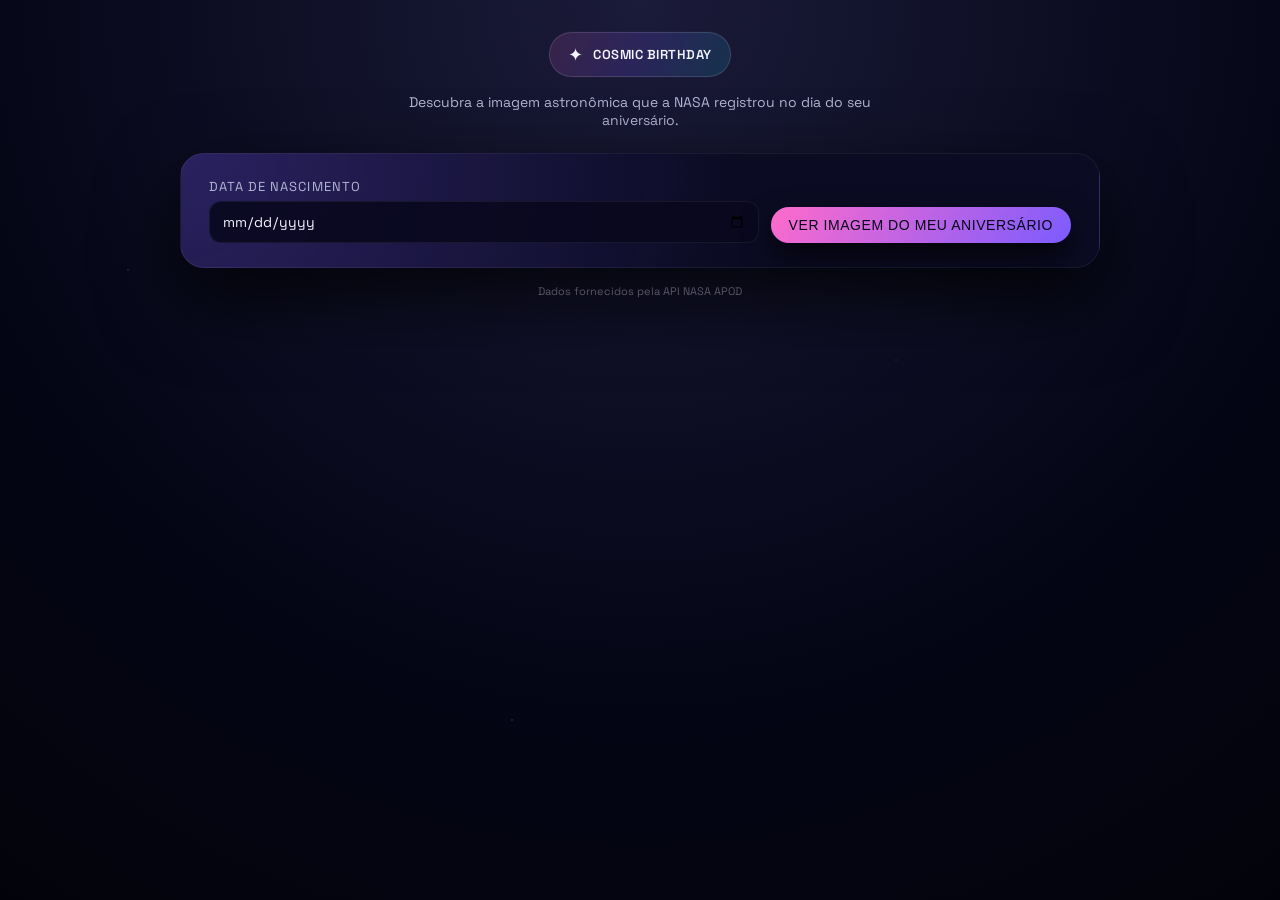
<file: frontend/index.html>
<!DOCTYPE html>
<html lang="pt-BR">
  <head>
    <meta charset="UTF-8" />
    <meta
      name="viewport"
      content="width=device-width, initial-scale=1, viewport-fit=cover"
    />
    <title>Cosmic Birthday - APOD NASA</title>
    <link
      rel="icon"
      type="image/png"
      href="../.cursor/projects/c-Users-25012072-Desktop-NASA/assets/frontend-favicon.png"
    />
    <link
      rel="preconnect"
      href="https://fonts.googleapis.com"
    />
    <link
      rel="preconnect"
      href="https://fonts.gstatic.com"
      crossorigin
    />
    <link
      href="https://fonts.googleapis.com/css2?family=Space+Grotesk:wght@300;400;500;700&display=swap"
      rel="stylesheet"
    />
    <link rel="stylesheet" href="css/styles.css" />
  </head>
  <body>
    <div class="stars"></div>
    <div class="twinkling"></div>

    <main class="app">
      <header class="app-header">
        <div class="logo">
          <span class="logo-icon">✦</span>
          <span class="logo-text">Cosmic Birthday</span>
        </div>
        <p class="subtitle">
          Descubra a imagem astronômica que a NASA registrou no dia do seu aniversário.
        </p>
      </header>

      <section class="card">
        <form id="apod-form" class="form">
          <label class="field">
            <span class="field-label">Data de nascimento</span>
            <input
              id="birthdate"
              type="date"
              required
            />
          </label>
          <button type="submit" class="button primary">
            Ver imagem do meu aniversário
          </button>
        </form>

        <div id="status" class="status hidden"></div>

        <div id="result" class="result hidden">
          <div class="result-header">
            <div>
              <h2 id="apod-title" class="result-title"></h2>
              <p id="apod-date" class="result-date"></p>
            </div>
            <span class="chip">NASA APOD</span>
          </div>

          <div class="media-wrapper">
            <img
              id="apod-image"
              class="media"
              alt="Imagem astronômica da NASA"
            />
            <div id="apod-video" class="media video hidden">
              <iframe
                id="apod-video-frame"
                src=""
                frameborder="0"
                allowfullscreen
              ></iframe>
            </div>
          </div>

          <p id="apod-explanation" class="result-description"></p>

          <div class="result-footer">
            <p id="apod-copyright" class="credit"></p>
            <a
              id="apod-hd-link"
              href="#"
              class="button ghost small"
              target="_blank"
              rel="noopener noreferrer"
            >
              Ver em alta resolução
            </a>
          </div>
        </div>
      </section>

      <footer class="app-footer">
        <span>Dados fornecidos pela API NASA APOD</span>
      </footer>
    </main>

    <script src="js/app.js"></script>
  </body>
</html>
</file>
<file: frontend/css/styles.css>
:root {
  --bg-main: radial-gradient(circle at top, #1b1b3a 0, #050616 60%, #02030a 100%);
  --accent: #ff6bcb;
  --accent-soft: rgba(255, 107, 203, 0.18);
  --accent-strong: #7b5cff;
  --text: #f5f5ff;
  --text-soft: #b4b4d4;
  --danger: #ff6b81;
  --surface: rgba(12, 12, 36, 0.96);
  --border-subtle: rgba(255, 255, 255, 0.06);
  --shadow-soft: 0 30px 80px rgba(0, 0, 0, 0.75);
  --radius-lg: 24px;
  --radius-pill: 999px;
  --blur-strong: 26px;
  --transition-fast: 0.18s ease-out;
}

*,
*::before,
*::after {
  box-sizing: border-box;
}

html,
body {
  margin: 0;
  padding: 0;
  min-height: 100%;
}

body {
  font-family: "Space Grotesk", system-ui, -apple-system, BlinkMacSystemFont,
    "Segoe UI", sans-serif;
  background: var(--bg-main);
  color: var(--text);
  display: flex;
  align-items: center;
  justify-content: center;
  padding: 32px 16px;
  position: relative;
  overflow: hidden;
}

.stars,
.twinkling {
  position: fixed;
  inset: 0;
  pointer-events: none;
  z-index: 0;
}

.stars {
  background-image:
    radial-gradient(2px 2px at 20% 20%, rgba(255, 255, 255, 0.5) 0, transparent 55%),
    radial-gradient(1.5px 1.5px at 70% 40%, rgba(255, 255, 255, 0.5) 0, transparent 55%),
    radial-gradient(2px 2px at 40% 80%, rgba(255, 255, 255, 0.35) 0, transparent 55%);
  opacity: 0.8;
}

.twinkling {
  background-image: radial-gradient(1.5px 1.5px at 10% 30%, rgba(255, 255, 255, 0.6) 0, transparent 55%);
  animation: twinkle 5s linear infinite alternate;
  mix-blend-mode: screen;
}

@keyframes twinkle {
  from {
    opacity: 0.3;
    transform: translate3d(0, 0, 0) scale(1);
  }
  to {
    opacity: 0.9;
    transform: translate3d(10px, -10px, 0) scale(1.03);
  }
}

.app {
  position: relative;
  z-index: 1;
  width: 100%;
  max-width: 920px;
}

.app-header {
  text-align: center;
  margin-bottom: 24px;
}

.logo {
  display: inline-flex;
  align-items: center;
  gap: 10px;
  padding: 10px 18px;
  border-radius: var(--radius-pill);
  background: linear-gradient(
    120deg,
    rgba(255, 107, 203, 0.14),
    rgba(123, 92, 255, 0.18),
    rgba(15, 246, 255, 0.12)
  );
  border: 1px solid rgba(255, 255, 255, 0.12);
  box-shadow: 0 0 0 1px rgba(255, 255, 255, 0.02);
}

.logo-icon {
  font-size: 18px;
}

.logo-text {
  font-weight: 600;
  letter-spacing: 0.04em;
  text-transform: uppercase;
  font-size: 13px;
}

.subtitle {
  margin: 16px auto 0;
  max-width: 520px;
  color: var(--text-soft);
  font-size: 14px;
}

.card {
  background: radial-gradient(circle at top left, rgba(123, 92, 255, 0.28), transparent 60%),
    var(--surface);
  border-radius: var(--radius-lg);
  padding: 24px 24px 20px;
  border: 1px solid var(--border-subtle);
  box-shadow: var(--shadow-soft);
  backdrop-filter: blur(var(--blur-strong));
}

@media (min-width: 768px) {
  .card {
    padding: 24px 28px 24px;
  }
}

.form {
  display: flex;
  flex-direction: column;
  gap: 12px;
  align-items: stretch;
}

@media (min-width: 640px) {
  .form {
    flex-direction: row;
    align-items: flex-end;
  }
}

.field {
  flex: 1;
  display: flex;
  flex-direction: column;
  gap: 6px;
}

.field-label {
  font-size: 13px;
  text-transform: uppercase;
  letter-spacing: 0.08em;
  color: var(--text-soft);
}

input[type="date"] {
  width: 100%;
  padding: 10px 12px;
  border-radius: 12px;
  border: 1px solid var(--border-subtle);
  background: rgba(9, 8, 31, 0.9);
  color: var(--text);
  font-family: inherit;
  font-size: 14px;
  outline: none;
  transition: border-color var(--transition-fast), box-shadow var(--transition-fast),
    background var(--transition-fast), transform var(--transition-fast);
}

input[type="date"]:focus-visible {
  border-color: rgba(255, 255, 255, 0.35);
  box-shadow: 0 0 0 1px rgba(255, 255, 255, 0.15);
  background: rgba(9, 8, 31, 0.98);
  transform: translateY(-1px);
}

.button {
  border-radius: 999px;
  border: none;
  padding: 10px 18px;
  font-size: 14px;
  font-weight: 500;
  letter-spacing: 0.04em;
  text-transform: uppercase;
  cursor: pointer;
  transition: transform var(--transition-fast), box-shadow var(--transition-fast),
    background var(--transition-fast), color var(--transition-fast), opacity var(--transition-fast);
  display: inline-flex;
  align-items: center;
  justify-content: center;
  gap: 8px;
}

.button.primary {
  background: linear-gradient(130deg, var(--accent), var(--accent-strong));
  color: #050616;
  box-shadow: 0 14px 30px rgba(0, 0, 0, 0.7);
}

.button.primary:hover {
  transform: translateY(-1px);
  box-shadow: 0 18px 36px rgba(0, 0, 0, 0.85);
}

.button.primary:active {
  transform: translateY(0);
  box-shadow: 0 10px 26px rgba(0, 0, 0, 0.7);
}

.button.ghost {
  background: transparent;
  color: var(--text-soft);
  border: 1px solid rgba(255, 255, 255, 0.18);
}

.button.ghost:hover {
  background: rgba(255, 255, 255, 0.06);
  color: var(--text);
}

.button.small {
  padding: 6px 12px;
  font-size: 11px;
}

.button:disabled {
  opacity: 0.7;
  cursor: default;
  transform: none;
  box-shadow: none;
}

.status {
  margin-top: 16px;
  border-radius: 16px;
  padding: 10px 12px;
  font-size: 13px;
  display: flex;
  align-items: center;
  gap: 8px;
  border: 1px solid transparent;
  background: rgba(11, 11, 35, 0.95);
}

.status::before {
  content: "";
  width: 8px;
  height: 8px;
  border-radius: 999px;
  background: var(--accent);
  box-shadow: 0 0 0 6px var(--accent-soft);
}

.status.error {
  border-color: rgba(255, 107, 129, 0.42);
  background: rgba(35, 9, 21, 0.96);
}

.status.error::before {
  background: var(--danger);
  box-shadow: 0 0 0 6px rgba(255, 107, 129, 0.24);
}

.status.text {
  color: var(--text-soft);
}

.hidden {
  display: none !important;
}

.result {
  margin-top: 22px;
  border-radius: 18px;
  background: radial-gradient(circle at top right, rgba(255, 107, 203, 0.18), transparent 60%),
    rgba(6, 7, 24, 0.88);
  border: 1px solid rgba(255, 255, 255, 0.12);
  padding: 16px 16px 14px;
}

@media (min-width: 768px) {
  .result {
    padding: 18px 18px 16px;
  }
}

.result-header {
  display: flex;
  justify-content: space-between;
  align-items: center;
  gap: 12px;
  margin-bottom: 12px;
}

.result-title {
  margin: 0;
  font-size: 17px;
}

.result-date {
  margin: 4px 0 0;
  font-size: 12px;
  text-transform: uppercase;
  letter-spacing: 0.12em;
  color: var(--text-soft);
}

.chip {
  padding: 4px 10px;
  border-radius: var(--radius-pill);
  font-size: 11px;
  text-transform: uppercase;
  letter-spacing: 0.12em;
  background: rgba(15, 246, 255, 0.12);
  border: 1px solid rgba(15, 246, 255, 0.4);
  color: #affbff;
}

.media-wrapper {
  margin-bottom: 12px;
}

.media {
  width: 100%;
  border-radius: 16px;
  border: 1px solid rgba(255, 255, 255, 0.12);
  box-shadow: 0 16px 40px rgba(0, 0, 0, 0.85);
  background: #02030a;
  max-height: 480px;
  object-fit: cover;
}

.media.video {
  overflow: hidden;
}

.media.video iframe {
  width: 100%;
  height: 320px;
}

.result-description {
  margin: 0 0 10px;
  font-size: 14px;
  line-height: 1.6;
  color: var(--text-soft);
}

.result-footer {
  display: flex;
  justify-content: space-between;
  align-items: center;
  gap: 12px;
}

.credit {
  margin: 0;
  font-size: 12px;
  color: var(--text-soft);
}

.app-footer {
  margin-top: 16px;
  text-align: center;
  font-size: 11px;
  color: rgba(180, 180, 212, 0.8);
}

@media (max-width: 480px) {
  body {
    padding: 20px 12px;
  }

  .card {
    padding: 18px 16px 16px;
  }

  .result {
    padding: 14px 12px 12px;
  }

  .result-footer {
    flex-direction: column;
    align-items: flex-start;
  }

  .media.video iframe {
    height: 220px;
  }
}
</file>
